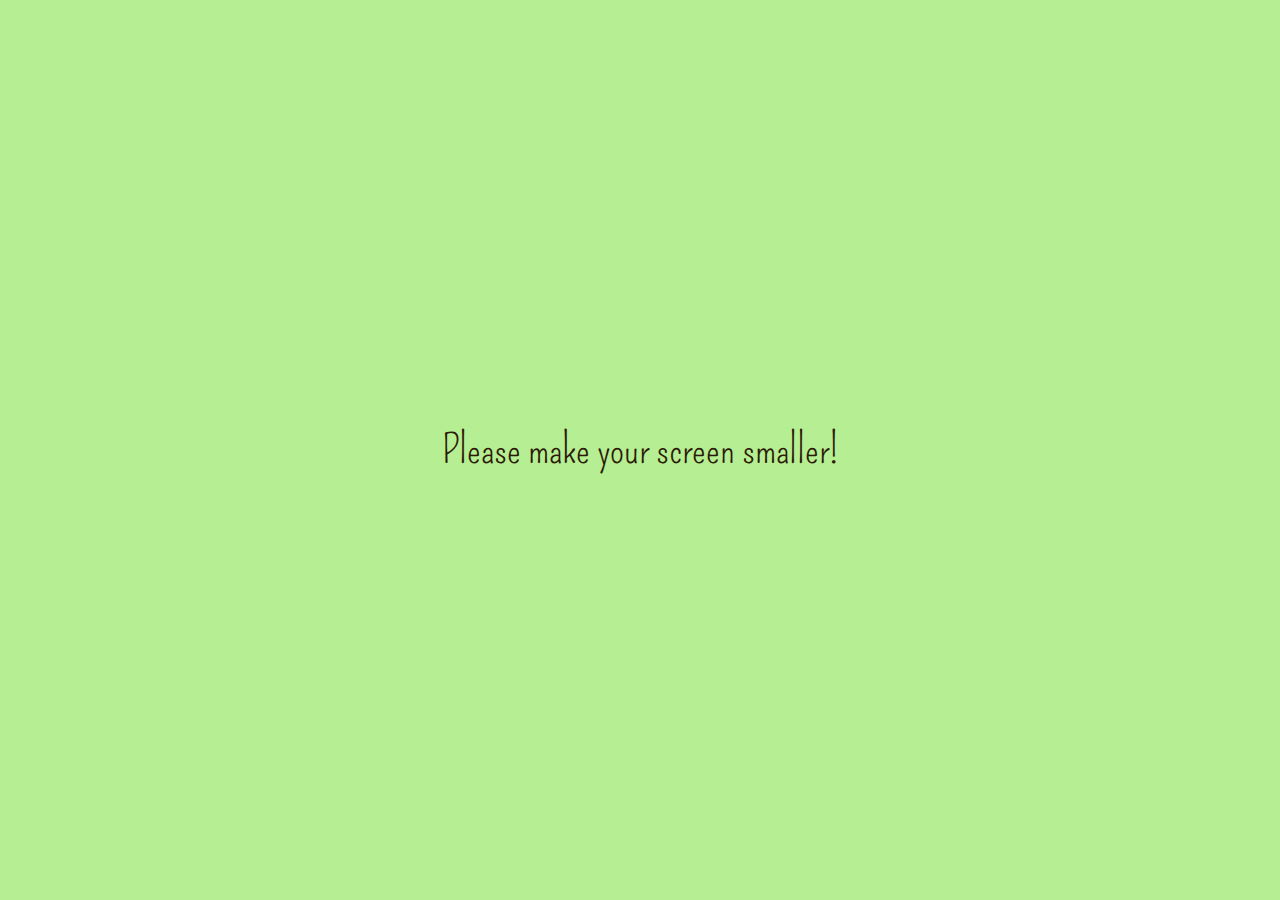
<file: index.html>
<!DOCTYPE html>
<html lang="en">
  <head>
    <meta charset="UTF-8" />
    <meta name="viewport" content="width=device-width, initial-scale=1.0" />
    <meta http-equiv="X-UA-Compatible" content="ie=edge" />
    <link
      rel="stylesheet"
      href="https://use.fontawesome.com/releases/v5.8.1/css/all.css"
      integrity="sha384-50oBUHEmvpQ+1lW4y57PTFmhCaXp0ML5d60M1M7uH2+nqUivzIebhndOJK28anvf"
      crossorigin="anonymous"
    />
    <link rel="stylesheet" href="css/styles.css" />
    <title>Chats | soSmallChatApp</title>
  </head>
  <body>
    <div class="status-bar">
      <div class="status-bar__column">
        <span class="status-bar__clock">11:15</span>
      </div>
      <div class="status-bar__column">
        <i class="far fa-clock"></i>
        <i class="fas fa-volume-up"></i>
        <i class="fas fa-wifi"></i>
        <span class="status-bar__battery-level">75%</span>
        <i class="fas fa-battery-three-quarters"></i>
      </div>
    </div>
    <header class="header">
      <div class="header__header-column">
        <h1 class="header__title">Chats</h1>
      </div>
      <div class="header__header-column">
        <span class="header__icon">
          <i class="fas fa-search"></i>
        </span>
        <span class="header__icon">
          <i class="far fa-comment"></i>
        </span>
        <span class="header__icon">
          <i class="fas fa-cog"></i>
        </span>
      </div>
    </header>
    <main class="chats">
      <ul class="chats__list">
        <li class="chats__chat chat">
          <a href="chat.html">
            <div class="chats__chat friend friend--lg">
              <div class="friend__column">
                <img src="images/sample2.jpg" class="m-avatar friend__avatar" />
                <div class="friend__content">
                  <span class="friend__name">
                    Mommy
                  </span>
                  <span class="friend__bottom-text">
                    Thanks mom! Oh also today is Dar's bday!!
                  </span>
                </div>
              </div>
              <div class="friend__column">
                  <span class="chat__timestamp">
                    November 15
                  </span>
                </div>
              </div>
            </div>
          </a>
        </li>
      </ul>
    </main>
    <nav class="nav">
      <ul class="nav__list">
        <li class="nav__list-item">
          <a href="friends.html" class="nav__list-link">
            <i class="far fa-user"></i>
          </a>
        </li>
        <li class="nav__list-item">
          <a href="index.html" class="nav__list-link">
            <div class="nav__badge">5</div>
            <i class="fas fa-comment"></i>
          </a>
        </li>
        <li class="nav__list-item">
          <a href="find.html" class="nav__list-link">
            <i class="fas fa-search"></i>
          </a>
        </li>
        <li class="nav__list-item">
          <a href="more.html" class="nav__list-link">
            <i class="fas fa-ellipsis-h"></i>
          </a>
        </li>
      </ul>
    </nav>
    <div class="bigScreen">
        <span class="bigScreen__text">Please make your screen smaller!</span>
    </div>
  </body>
</html>
</file>
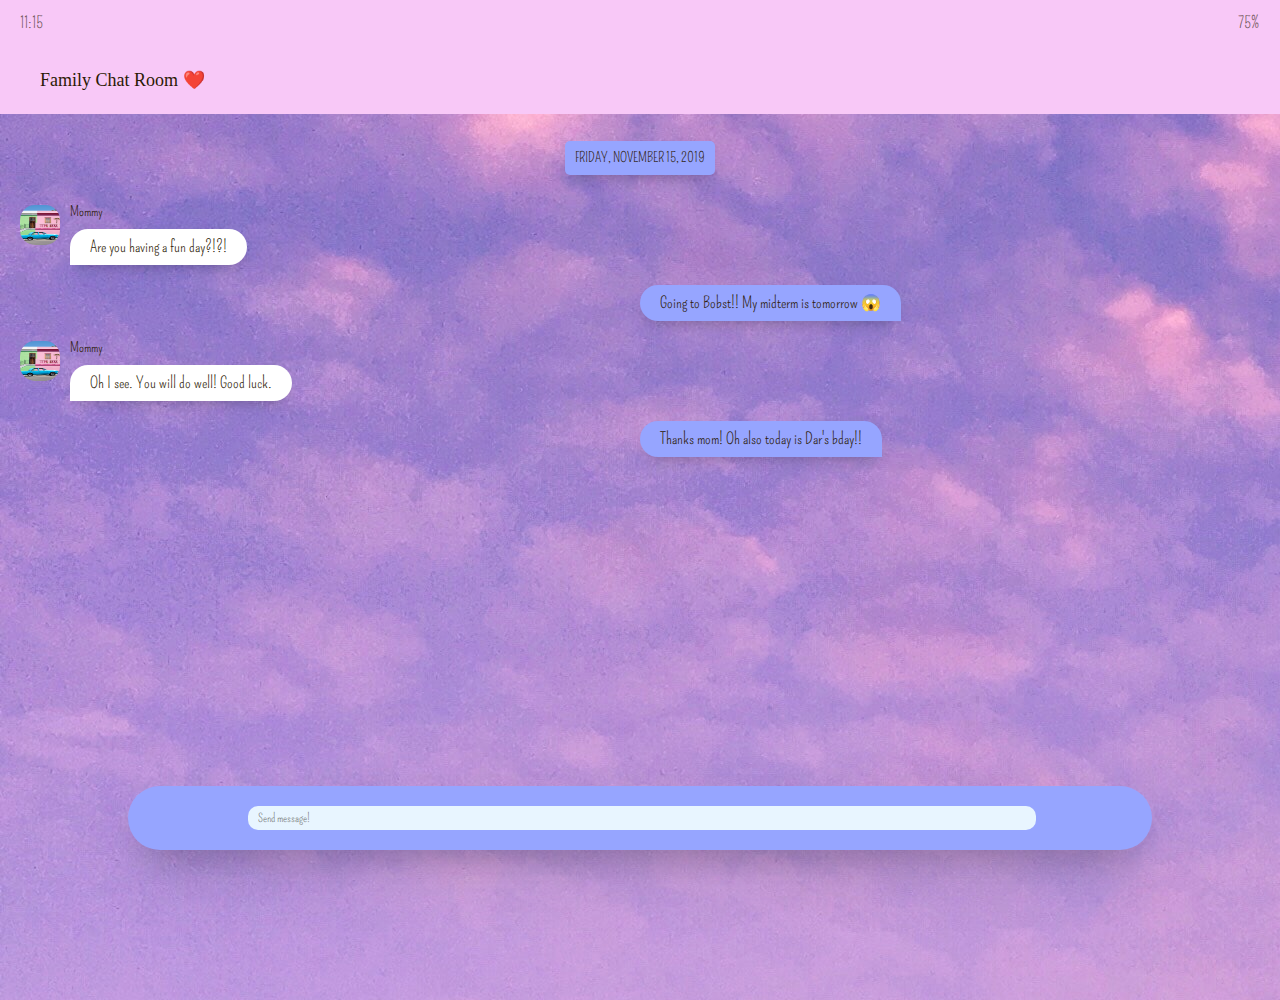
<file: chat.html>
<!DOCTYPE html>
<html lang="en">
  <head>
    <meta charset="UTF-8" />
    <meta name="viewport" content="width=device-width, initial-scale=1.0" />
    <meta http-equiv="X-UA-Compatible" content="ie=edge" />
    <link
      rel="stylesheet"
      href="https://use.fontawesome.com/releases/v5.8.1/css/all.css"
      integrity="sha384-50oBUHEmvpQ+1lW4y57PTFmhCaXp0ML5d60M1M7uH2+nqUivzIebhndOJK28anvf"
      crossorigin="anonymous"
    />
    <link rel="stylesheet" href="css/styles.css" />
    <title>Chat | soSmallChatApp</title>
  </head>
  <body class="chats-body">
    <div class="header-wrapper">
      <div class="status-bar">
        <div class="status-bar__column">
          <span class="status-bar__clock">11:15</span>
        </div>
        <div class="status-bar__column">
          <i class="far fa-clock"></i>
          <i class="fas fa-volume-up"></i>
          <i class="fas fa-wifi"></i>
          <span class="status-bar__battery-level">75%</span>
          <i class="fas fa-battery-three-quarters"></i>
        </div>
      </div>
      <header class="header">
        <div class="header__header-column">
          <a href="index.html" class="header__back-btn">
            <i class="fas fa-arrow-left"></i>
          </a>
          <h1 class="header__title">Family Chat Room ❤️</h1>
        </div>
        <div class="header__header-column">
          <span class="header__icon">
            <i class="fas fa-search"></i>
          </span>
          <span class="header__icon">
            <i class="fas fa-bars"></i>
          </span>
        </div>
      </header>
    </div>
    <main class="chat-screen">
      <ul class="chat__messages">
        <span class="chat__timestamp">Friday, November 15, 2019</span>
        <li class="incoming-message message">
          <img src="images/sample2.jpg" class="m-avatar message-avatar" />
          <div class="messae__content">
            <span class="message__author">Mommy</span>
            <span class="message__bubble">
              Are you having a fun day?!?!
            </span>
          </div>
        </li>
        <li class="sent-message message">
          <span class="message__timestamp"></span>
          <div class="messae__content">
            <span class="message__bubble">
              Going to Bobst!! My midterm is tomorrow 😱
            </span>
          </div>
        </li>
        <li class="incoming-message message">
          <img src="images/sample2.jpg" class="m-avatar message-avatar" />
          <div class="messae__content">
            <span class="message__author">Mommy</span>
            <span class="message__bubble">
              Oh I see. You will do well! Good luck.
            </span>
          </div>
        </li>
        <li class="sent-message message">
          <span class="message__timestamp"></span>
          <div class="messae__content">
            <span class="message__bubble">
              Thanks mom! Oh also today is Dar's bday!!
            </span>
          </div>
        </li>
      </ul>
    </main>
    <div class="chat__write">
      <div class="chat__write-column">
        <i class="far fa-plus-square"></i>
      </div>
      <div class="chat__write-column">
        <input
          type="text"
          placeholder="Send message!"
          class="chat__write-input"
        />
      </div>
      <div class="chat__write-column">
        <span class="chat__write-icon">
          <i class="fas fa-poo"></i>
        </span>
        <span class="chat__write-icon">
          <i class="fas fa-microphone"></i>
        </span>
      </div>
    </div>
  </body>
</html>
</file>
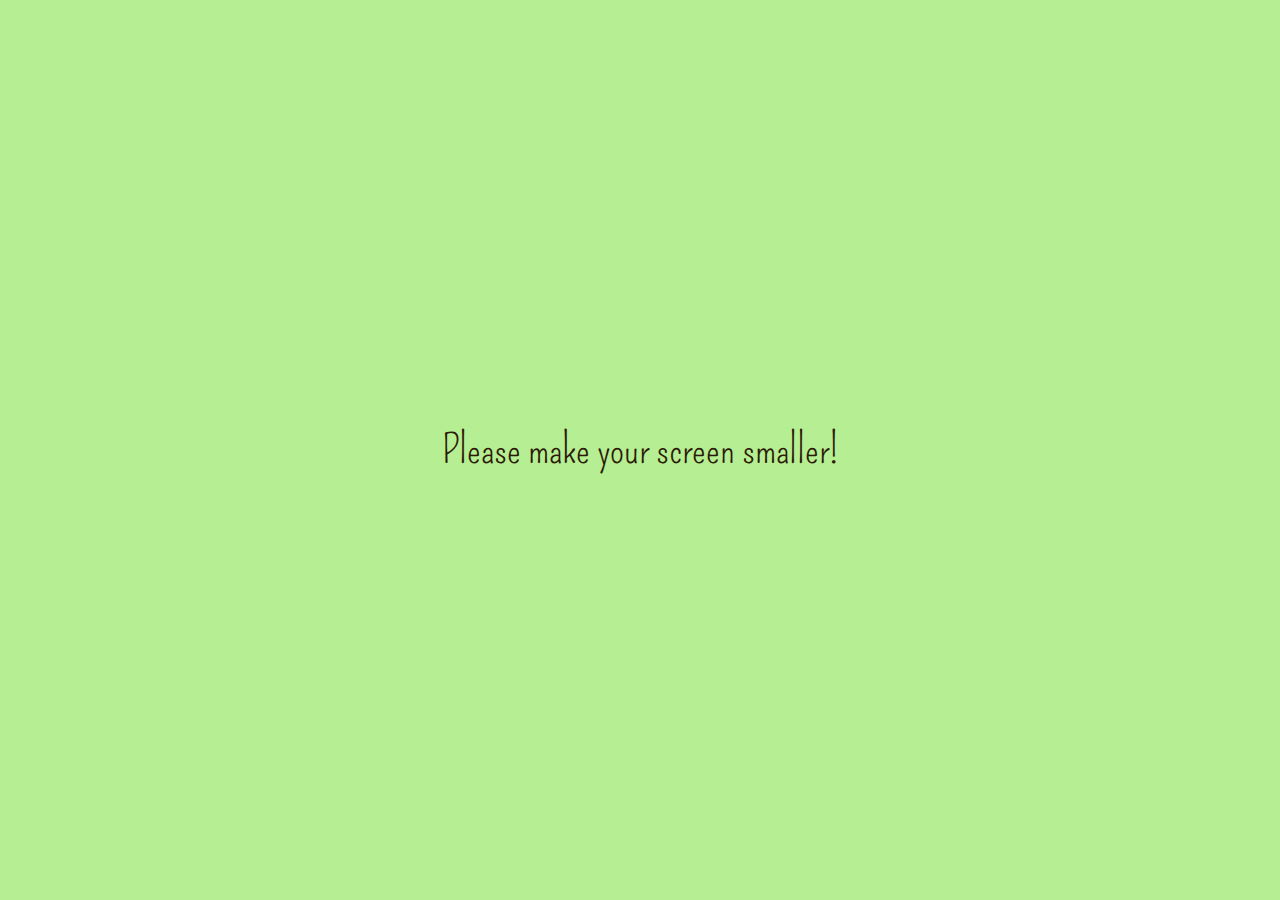
<file: find.html>
<!DOCTYPE html>
<html lang="en">
  <head>
    <meta charset="UTF-8" />
    <meta name="viewport" content="width=device-width, initial-scale=1.0" />
    <meta http-equiv="X-UA-Compatible" content="ie=edge" />
    <link
      rel="stylesheet"
      href="https://use.fontawesome.com/releases/v5.8.1/css/all.css"
      integrity="sha384-50oBUHEmvpQ+1lW4y57PTFmhCaXp0ML5d60M1M7uH2+nqUivzIebhndOJK28anvf"
      crossorigin="anonymous"
    />
    <link rel="stylesheet" href="css/styles.css" />
    <title>Find | soSmallChatApp</title>
  </head>
  <body>
    <div class="status-bar">
      <div class="status-bar__column">
        <span class="status-bar__clock">11:15</span>
      </div>
      <div class="status-bar__column">
        <i class="far fa-clock"></i>
        <i class="fas fa-volume-up"></i>
        <i class="fas fa-wifi"></i>
        <span class="status-bar__battery-level">75%</span>
        <i class="fas fa-battery-three-quarters"></i>
      </div>
    </div>
    <header class="header">
      <div class="header__header-column">
        <h1 class="header__title">Find</h1>
      </div>
      <div class="header__header-column">
        <span class="header__icon">
          <i class="fas fa-search"></i>
        </span>
        <span class="header__icon">
          <i class="fas fa-cog"></i>
        </span>
      </div>
    </header>
    <main class="find">
      <header class="find__header">
        <ul class="find__header-list">
          <li class="find__header-btn header-btn">
            <span class="header-btn__icon">
              <i class="fas fa-qrcode fa-2x"></i>
            </span>
            <span class="header-btn__title">
              QR Code
            </span>
          </li>
          <li class="find__header-btn header-btn">
            <span class="header-btn__icon">
              <i class="fas fa-user-plus fa-2x"></i>
            </span>
            <span class="header-btn__title">
              Add by Contacts
            </span>
          </li>
          <li class="find__header-btn header-btn">
            <span class="header-btn__icon">
              <i class="fas fa-id-badge fa-2x"></i>
            </span>
            <span class="header-btn__title">
              Add by ID
            </span>
          </li>
          <li class="find__header-btn header-btn">
            <span class="header-btn__icon">
              <i class="far fa-envelope fa-2x"></i>
            </span>
            <span class="header-btn__title">
              Invite
            </span>
          </li>
        </ul>
      </header>
      <ul class="find__recommended">
        <h5 class="find__title">
          Recommended Friends
        </h5>
        <li class="find__friend friend friend--lg">
          <div class="friend__column">
            <img src="images/sample6.jpg" class="friend__avatar" />
            <div class="friend__content">
              <span class="friend__name">
                Darwin
              </span>
            </div>
          </div>
          <div class="friend__column">
            <div class="friend__add-btn">
              <i class="fas fa-user-plus"></i>
            </div>
          </div>
        </li>
        <li class="find__friend friend friend--lg">
          <div class="friend__column">
            <img src="images/sample3.jpg" class="friend__avatar" />
            <div class="friend__content">
              <span class="friend__name">
                Yeon Gyeong
              </span>
            </div>
          </div>
          <div class="friend__column">
            <div class="friend__add-btn">
              <i class="fas fa-user-plus"></i>
            </div>
          </div>
        </li>
        <li class="find__friend friend friend--lg">
          <div class="friend__column">
            <img src="images/sample4.jpg" class="friend__avatar" />
            <div class="friend__content">
              <span class="friend__name">
                Sebastien
              </span>
            </div>
          </div>
          <div class="friend__column">
            <div class="friend__add-btn">
              <i class="fas fa-user-plus"></i>
            </div>
          </div>
        </li>
        <li class="find__friend friend friend--lg">
          <div class="friend__column">
            <img src="images/sample5.jpg" class="friend__avatar" />
            <div class="friend__content">
              <span class="friend__name">
                Zhengqi
              </span>
            </div>
          </div>
          <div class="friend__column">
            <div class="friend__add-btn">
              <i class="fas fa-user-plus"></i>
            </div>
          </div>
        </li>
      </ul>
    </main>
    <nav class="nav">
      <ul class="nav__list">
        <li class="nav__list-item">
          <a href="friends.html" class="nav__list-link">
            <i class="far fa-user"></i>
          </a>
        </li>
        <li class="nav__list-item">
          <a href="index.html" class="nav__list-link">
            <i class="far fa-comment"></i>
          </a>
        </li>
        <li class="nav__list-item">
          <a href="find.html" class="nav__list-link">
            <i class="fas fa-search"></i>
          </a>
        </li>
        <li class="nav__list-item">
          <a href="more.html" class="nav__list-link">
            <i class="fas fa-ellipsis-h"></i>
          </a>
        </li>
      </ul>
    </nav>
    <div class="bigScreen">
      <span class="bigScreen__text">Please make your screen smaller!</span>
    </div>
    <div class="bigScreen">
      <span class="bigScreen__text">Please make your screen smaller!</span>
    </div>
  </body>
</html>
</file>
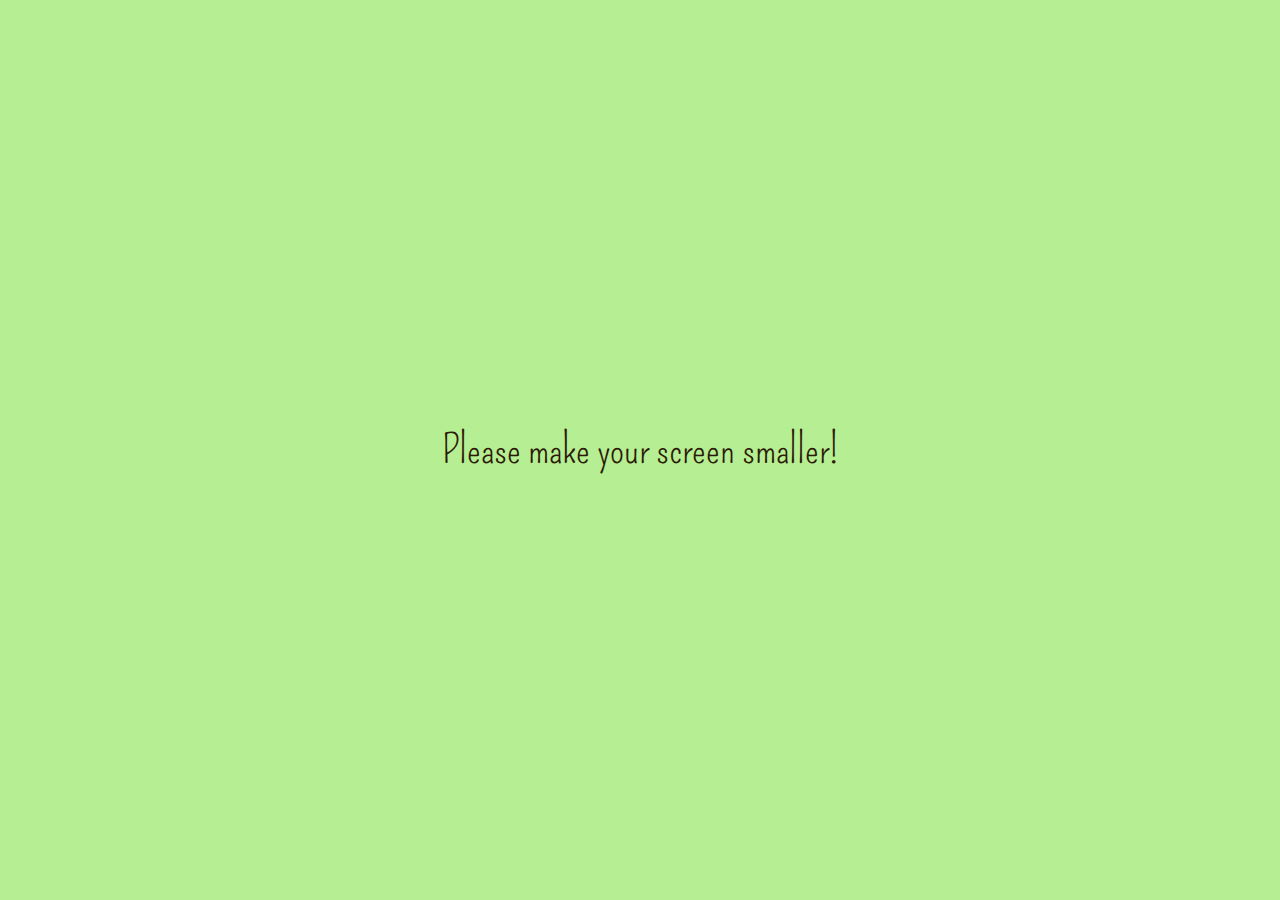
<file: friends.html>
<!DOCTYPE html>
<html lang="en">
  <head>
    <meta charset="UTF-8" />
    <meta name="viewport" content="width=device-width, initial-scale=1.0" />
    <meta http-equiv="X-UA-Compatible" content="ie=edge" />
    <link
      rel="stylesheet"
      href="https://use.fontawesome.com/releases/v5.8.1/css/all.css"
      integrity="sha384-50oBUHEmvpQ+1lW4y57PTFmhCaXp0ML5d60M1M7uH2+nqUivzIebhndOJK28anvf"
      crossorigin="anonymous"
    />
    <link rel="stylesheet" href="css/styles.css" />
    <title>Friends | soSmallChatApp</title>
  </head>
  <body>
    <div class="status-bar">
      <div class="status-bar__column">
        <span class="status-bar__clock">11:15</span>
      </div>
      <div class="status-bar__column">
        <i class="far fa-clock"></i>
        <i class="fas fa-volume-up"></i>
        <i class="fas fa-wifi"></i>
        <span class="status-bar__battery-level">75%</span>
        <i class="fas fa-battery-three-quarters"></i>
      </div>
    </div>
    <header class="header">
      <div class="header__header-column">
        <h1 class="header__title">Friends</h1>
      </div>
      <div class="header__header-column">
        <span class="header__icon">
          <i class="fas fa-search"></i>
        </span>
        <span class="header__icon">
          <i class="fas fa-cog"></i>
        </span>
      </div>
    </header>
    <main class="friends">
      <header class="friends__header">
        <div class="friends__friend friend">
          <div class="friend__column">
            <img src="images/avatar.jpg" class="g-avatar friend__avatar" />
            <div class="friend__content">
              <span class="friend__name">
                Soyoung Moon
              </span>
              <span class="friend__status">
                Life is good!!
              </span>
            </div>
          </div>
        </div>
      </header>
      <div class="friends__plus">
        <h5 class="friends__title">Plus-Friend</h5>
        <div class="friends__friend friend">
          <div class="friend__column">
            <img src="images/sample1.jpg" class="friend__avatar" />
            <div class="friend__content">
              <span class="friend__name">
                Plus Friend
              </span>
            </div>
          </div>
        </div>
      </div>
      <ul class="friends__list">
        <h5 class="friends__title">Friends 14</h5>
        <li class="friends__friend friend friend--lg">
          <div class="friend__column">
            <img src="images/sample2.jpg" class="friend__avatar" />
            <div class="friend__content">
              <span class="friend__name">
                Mommy
              </span>
              <span class="friend__status">
                Everyday is a new adventure ❤️
              </span>
            </div>
          </div>
          <div class="friend__column">
            <div class="friend__now-listening">
              <span>
                What is Love! - TWICE
                <i class="fas fa-play"></i>
              </span>
            </div>
          </div>
        </li>
      </ul>
    </main>
    <nav class="nav">
      <ul class="nav__list">
        <li class="nav__list-item">
          <a href="friends.html" class="nav__list-link">
            <i class="fas fa-user"></i>
          </a>
        </li>
        <li class="nav__list-item">
          <a href="index.html" class="nav__list-link">
            <i class="far fa-comment"></i>
          </a>
        </li>
        <li class="nav__list-item">
          <a href="find.html" class="nav__list-link">
            <i class="fas fa-search"></i>
          </a>
        </li>
        <li class="nav__list-item">
          <a href="more.html" class="nav__list-link">
            <i class="fas fa-ellipsis-h"></i>
          </a>
        </li>
      </ul>
    </nav>
    <div class="bigScreen">
      <span class="bigScreen__text">Please make your screen smaller!</span>
    </div>
  </body>
</html>
</file>
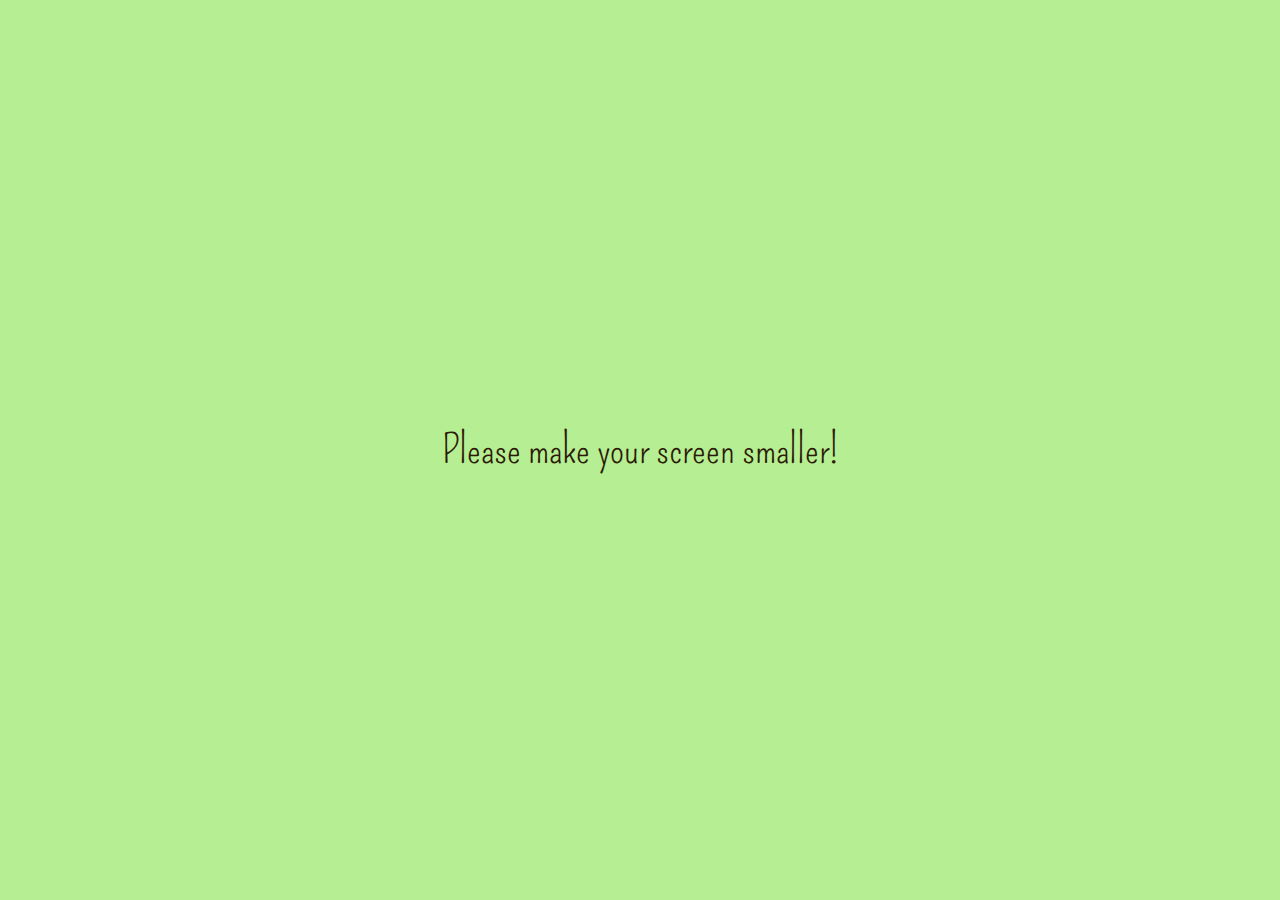
<file: more.html>
<!DOCTYPE html>
<html lang="en">
  <head>
    <meta charset="UTF-8" />
    <meta name="viewport" content="width=device-width, initial-scale=1.0" />
    <meta http-equiv="X-UA-Compatible" content="ie=edge" />
    <link
      rel="stylesheet"
      href="https://use.fontawesome.com/releases/v5.8.1/css/all.css"
      integrity="sha384-50oBUHEmvpQ+1lW4y57PTFmhCaXp0ML5d60M1M7uH2+nqUivzIebhndOJK28anvf"
      crossorigin="anonymous"
    />
    <link rel="stylesheet" href="css/styles.css" />
    <title>More | soSmallChatApp</title>
  </head>
  <body>
    <div class="status-bar">
      <div class="status-bar__column">
        <span class="status-bar__clock">11:15</span>
      </div>
      <div class="status-bar__column">
        <i class="far fa-clock"></i>
        <i class="fas fa-volume-up"></i>
        <i class="fas fa-wifi"></i>
        <span class="status-bar__battery-level">75%</span>
        <i class="fas fa-battery-three-quarters"></i>
      </div>
    </div>
    <header class="header">
      <div class="header__header-column">
        <h1 class="header__title">More</h1>
      </div>
      <div class="header__header-column">
        <span class="header__icon">
          <i class="fas fa-search"></i>
        </span>
        <span class="header__icon">
          <i class="fas fa-qrcode"></i>
        </span>
        <span class="header__icon">
          <a href="settings.html">
            <i class="fas fa-cog"></i>
          </a>
        </span>
      </div>
    </header>
    <main class="more">
      <header class="more__header">
        <div class="friends__friend friend friend--lg">
          <div class="friend__column">
            <img src="images/avatar.jpg" class="g-avatar friend__avatar" />
            <div class="friend__content">
              <span class="friend__name">
                Soyoung Moon
              </span>
              <span class="friend__status">
                soSmallWorld.gmail.com
              </span>
            </div>
          </div>
          <div class="friend__column">
            <i class="far fa-sticky-note fa-2x"></i>
          </div>
        </div>
        <ul class="more__btn-list">
          <li class="more__btn">
            <span class="more__btn-icon">
              <i class="far fa-smile-wink fa-2x"></i>
            </span>
            <span class="more__btn-title">
              Emoticons
            </span>
          </li>
          <li class="more__btn">
            <span class="more__btn-icon">
              <i class="fas fa-brush fa-2x"></i>
            </span>
            <span class="more__btn-title">
              Themes
            </span>
          </li>
          <li class="more__btn">
            <span class="more__btn-icon">
              <i class="fas fa-user-circle fa-2x"></i>
            </span>
            <span class="more__btn-title">
              Account
            </span>
          </li>
        </ul>
      </header>
      <section class="more__suggestions">
        <h5 class="more__title">Suggestions</h5>
        <ul class="more__suggestions-list">
          <li class="more__suggestion suggestion">
            <span class="suggestion__icon">
              <i class="fas fa-quote-right"></i>
            </span>
            <span class="suggestion__title">
              soSmall Story
            </span>
          </li>
          <li class="more__suggestion suggestion">
            <span class="suggestion__icon">
              <i class="fas fa-paw fa-2x"></i>
            </span>
            <span class="suggestion__title">
              soSmall Friends
            </span>
          </li>
          <li class="more__suggestion suggestion">
            <span class="suggestion__icon">
              <i class="fas fa-gamepad fa-2x"></i>
            </span>
            <span class="suggestion__title">
              soSmall Game
            </span>
          </li>
        </ul>
      </section>
    </main>
    <nav class="nav">
      <ul class="nav__list">
        <li class="nav__list-item">
          <a href="friends.html" class="nav__list-link">
            <i class="far fa-user"></i>
          </a>
        </li>
        <li class="nav__list-item">
          <a href="index.html" class="nav__list-link">
            <i class="far fa-comment"></i>
          </a>
        </li>
        <li class="nav__list-item">
          <a href="find.html" class="nav__list-link">
            <i class="fas fa-search"></i>
          </a>
        </li>
        <li class="nav__list-item">
          <a href="more.html" class="nav__list-link">
            <i class="fas fa-ellipsis-h"></i>
          </a>
        </li>
      </ul>
    </nav>
    <div class="bigScreen">
      <span class="bigScreen__text">Please make your screen smaller!</span>
    </div>
  </body>
</html>
</file>
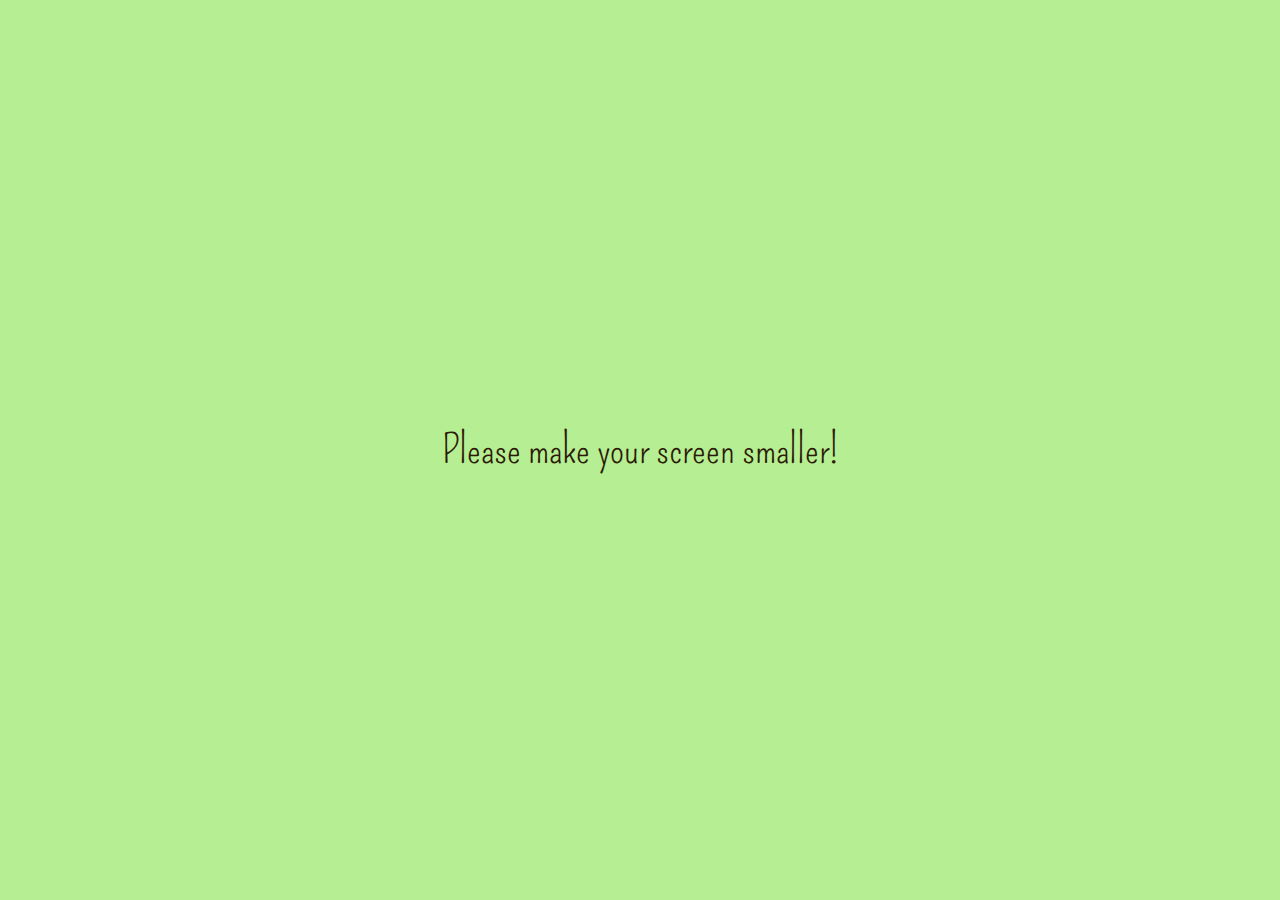
<file: settings.html>
<!DOCTYPE html>
<html lang="en">
  <head>
    <meta charset="UTF-8" />
    <meta name="viewport" content="width=device-width, initial-scale=1.0" />
    <meta http-equiv="X-UA-Compatible" content="ie=edge" />
    <link
      rel="stylesheet"
      href="https://use.fontawesome.com/releases/v5.8.1/css/all.css"
      integrity="sha384-50oBUHEmvpQ+1lW4y57PTFmhCaXp0ML5d60M1M7uH2+nqUivzIebhndOJK28anvf"
      crossorigin="anonymous"
    />
    <link rel="stylesheet" href="css/styles.css" />
    <title>Settings | soSmallChatApp</title>
  </head>
  <body>
    <div class="status-bar">
      <div class="status-bar__column">
        <span class="status-bar__clock">11:15</span>
      </div>
      <div class="status-bar__column">
        <i class="far fa-clock"></i>
        <i class="fas fa-volume-up"></i>
        <i class="fas fa-wifi"></i>
        <span class="status-bar__battery-level">75%</span>
        <i class="fas fa-battery-three-quarters"></i>
      </div>
    </div>
    <header class="header">
      <div class="header__header-column">
        <a href="more.html" class="header__back-btn">
          <i class="fas fa-arrow-left"></i>
        </a>
        <h1 class="header__title">Settings</h1>
      </div>
      <div class="header__header-column">
        <span class="header__icon">
          <i class="fas fa-search"></i>
        </span>
      </div>
    </header>
    <main class="settings">
      <section class="settings__sections">
        <ul class="settings__list">
          <li class="settings__setting">
            <span class="settings__icon">
              <i class="fas fa-lock"></i>
            </span>
            <span class="settings__title">Privacy</span>
          </li>
          <li class="settings__setting">
            <span class="settings__icon">
              <i class="far fa-bell"></i>
            </span>
            <span class="settings__title">Notifications</span>
          </li>
          <li class="settings__setting">
            <span class="settings__icon">
              <i class="far fa-user"></i>
            </span>
            <span class="settings__title">Friends</span>
          </li>
        </ul>
      </section>
    </main>
    <div class="bigScreen">
      <span class="bigScreen__text">Please make your screen smaller!</span>
    </div>
  </body>
</html>
</file>
<file: css/styles.css>
@import url("https://fonts.googleapis.com/css?family=Pompiere|Unkempt:700");
@import "reset.css";
@import "status-bar.css";
@import "header.css";
@import "nav-bar.css";
@import "friend.css";
@import "friends.css";
@import "find.css";
@import "more.css";
@import "settings.css";
@import "chat.css";
@import "mobile.css";

* {
  box-sizing: border-box;
  text-decoration: none;
}

body {
  background-color: #f8c8f7;
  padding: 10px 20px;
  color: #2c1a05;
  font-family: "Pompiere", cursive;
}

a {
  color: inherit;
}
</file>
